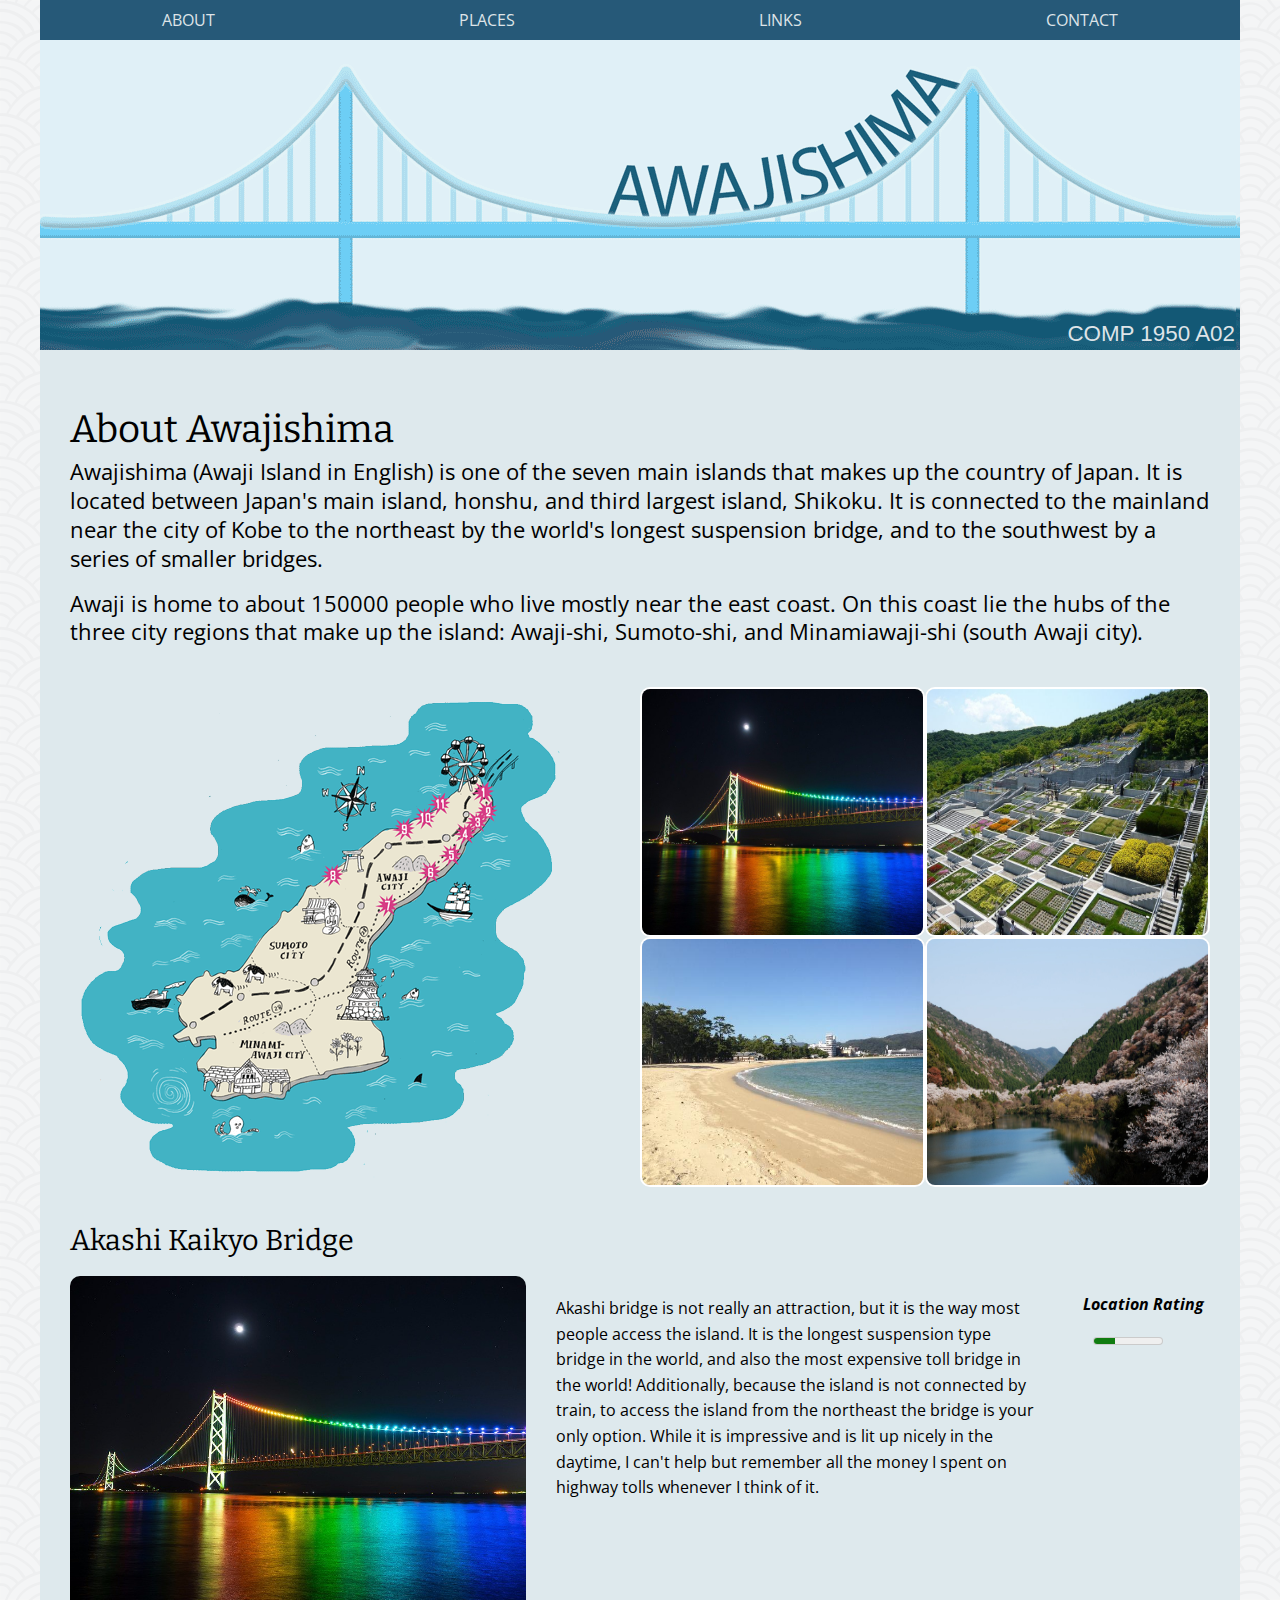
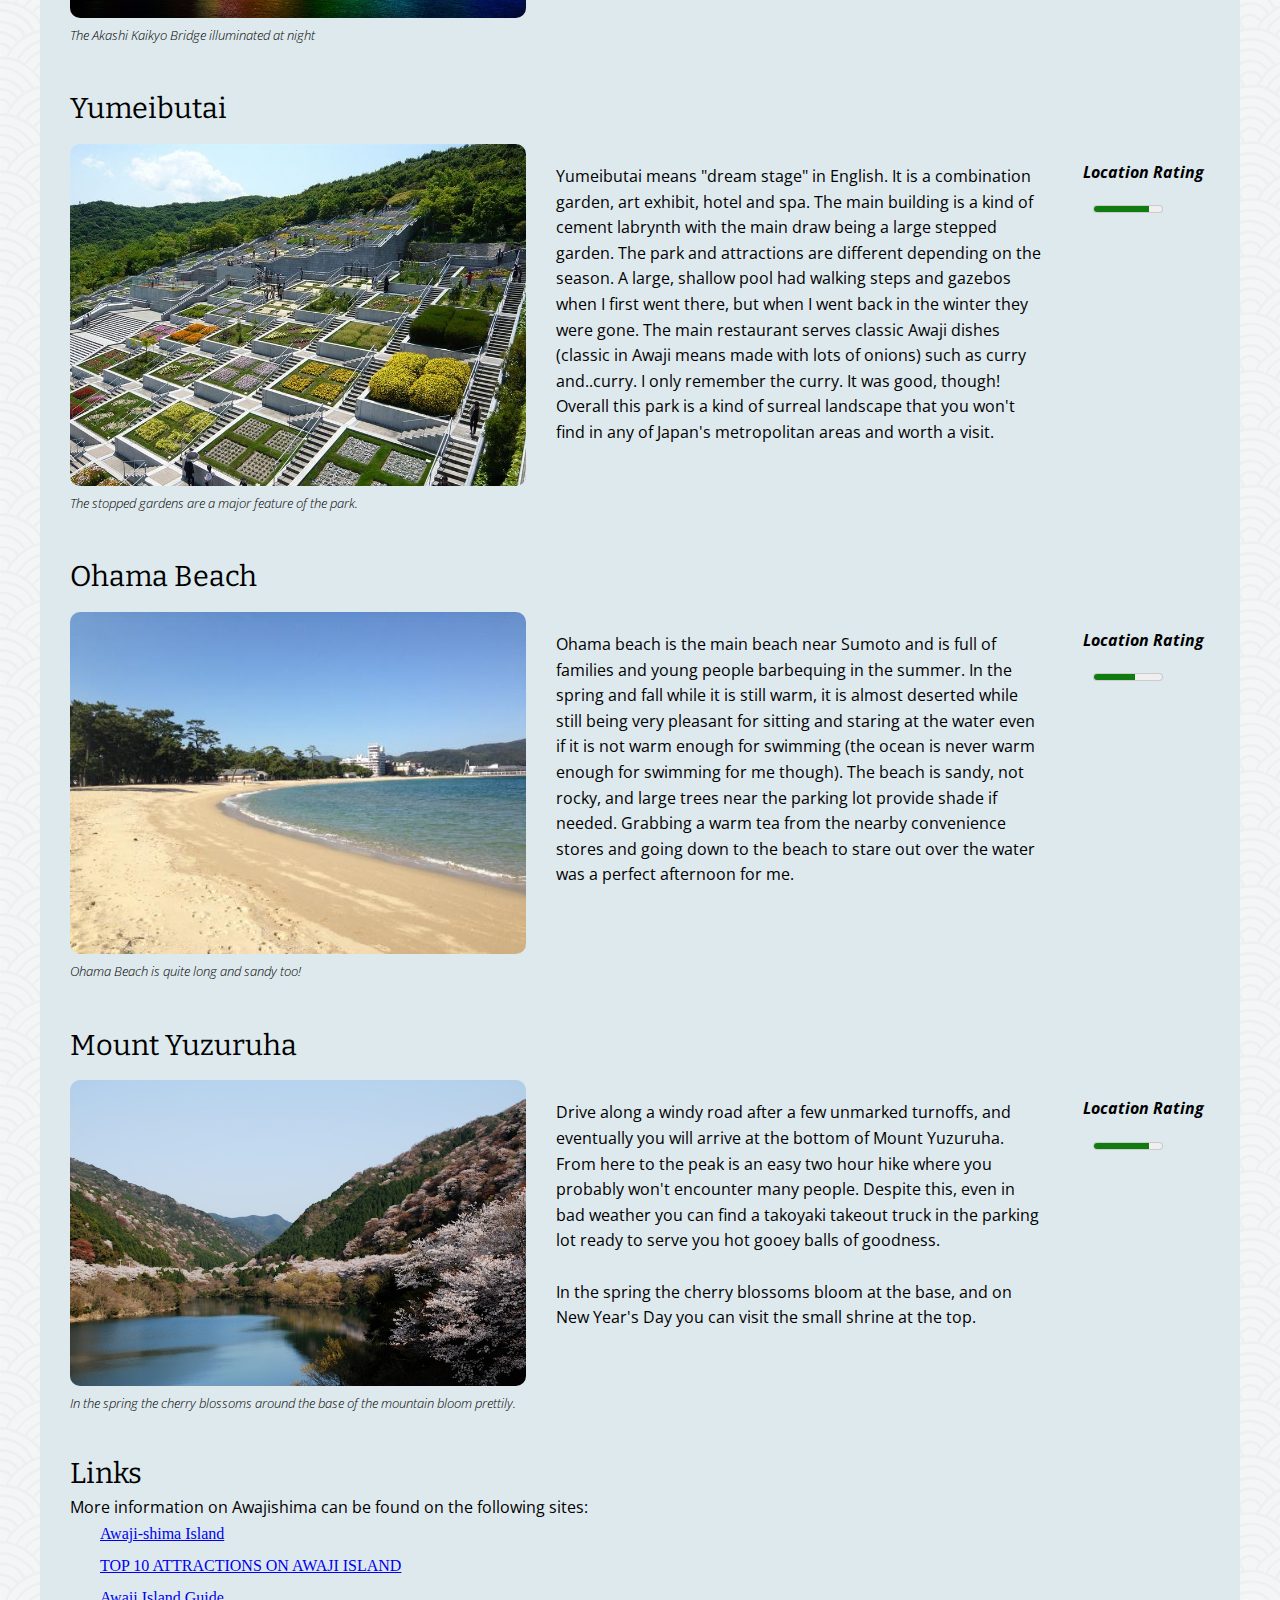
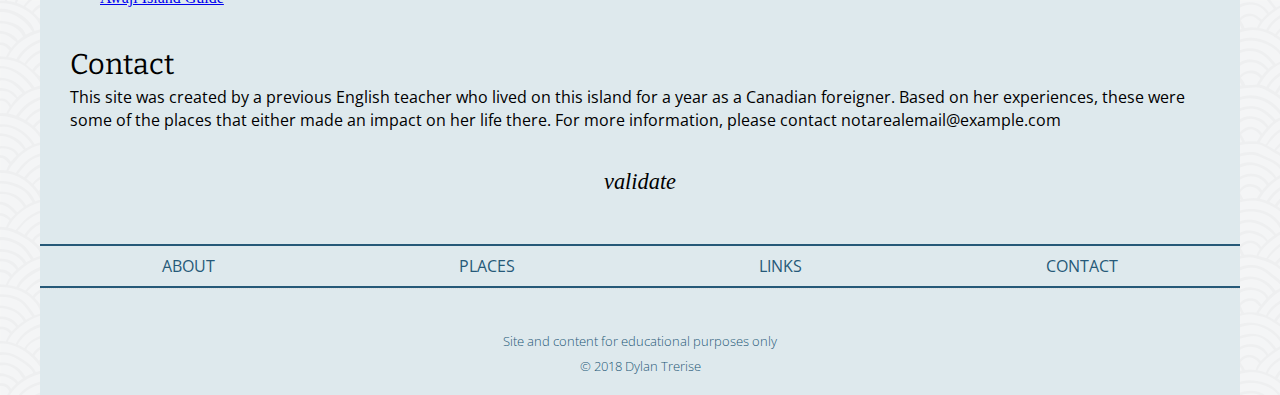
<file: a02/index.html>
<!-- 
BCIT COMP 1950 
ASSIGNMENT 1: WEB PAGE FOR ASSIGNMENTS
DYLAN TRERISE - JAN 16 2018 
-->

<!DOCTYPE html>
<html>
  <head>
    <meta charset="utf-8">
    <title>AWAJISHIMA</title>
    <link rel="stylesheet" href="styles/style.css">
    <link rel="stylesheet" href="styles/style_reset.css">
    <link href="https://fonts.googleapis.com/css?family=Bitter:400,700|Open+Sans:300i,400" rel="stylesheet">
  </head>
  <body>
    <header>
      <div class="header-content wrapper">
      	<nav class="top-nav">
      		<ul>
						<li><a href=#about>ABOUT</a></li>
      			<li><a href=#places>PLACES</a></li>
      			<li><a href=#links>LINKS</a></li>
      			<li><a href=#contact>CONTACT</a></li>
      		</ul>
      	</nav>
        <div class="title-text">
					<h1>COMP 1950 A02</h1>
        </div>
      </div>
    </header>
    	
    <main class="wrapper">
      <section id="about">
      	<h2>About Awajishima</h2>
      	<p>Awajishima (Awaji Island in English) is one of the seven main islands that makes up the country of Japan. It is located between Japan's main island, honshu, and third largest island, Shikoku. It is connected to the mainland near the city of Kobe to the northeast by the world's longest suspension bridge, and to the southwest by a series of smaller bridges.</p><br>
      	<p>Awaji is home to about 150000 people who live mostly near the east coast. On this coast lie the hubs of the three city regions that make up the island: Awaji-shi, Sumoto-shi, and Minamiawaji-shi (south Awaji city). </p>
      </section>
      <section id="places-on-map">
      	<div class="map-links">
      		<img src="images/awaji_map.png" alt="">
      	</div>
      	<div class="map-links map-places">
      		<img src="images/akashi_bridge.jpg" alt="Akashi Kaikyo Bridge Image">
      		<img src="images/yumeibutai.jpg" alt="Yumebutai Image">
      		<img src="images/ohama_beach.jpg" alt="Ohama Beach Photo">
      		<img src="images/yuzuruha2.jpg" alt="Dam water of Mount Yuzuruha">
      	</div>
      </section>
      
      <section id="places">
      	<article id="akashi-bridge">
      		<h3>Akashi Kaikyo Bridge</h3>
      		<div class="article-container">
						<figure>
							<img src="images/akashi_bridge.jpg" alt="Akashi Kaikyo Bridge Image">
							<figcaption>
								The Akashi Kaikyo Bridge illuminated at night
							</figcaption>
						</figure>
						<p>Akashi bridge is not really an attraction, but it is the way most people access the island. It is the longest suspension type bridge in the world, and also the most expensive toll bridge in the world! Additionally, because the island is not connected by train, to access the island from the northeast the bridge is your only option. While it is impressive and is lit up nicely in the daytime, I can't help but remember all the money I spent on highway tolls whenever I think of it.</p>
						<aside class="score">
							<h4>Location Rating</h4>
							<meter value="3" min="0" max="10">3 out of 10</meter><br>
						</aside>
      		</div>
      	</article>
      	
      	<article id="yumeibutai">
      		<h3>Yumeibutai</h3>
      		<div class="article-container">
						<figure>
							<img src="images/yumeibutai.jpg" alt="Yumebutai Image">
							<figcaption>
								The stopped gardens are a major feature of the park.
							</figcaption>
						</figure>
						<p>Yumeibutai means "dream stage" in English. It is a combination garden, art exhibit, hotel and spa. The main building is a kind of cement labrynth with the main draw being a large stepped garden. The park and attractions are different depending on the season. A large, shallow pool had walking steps and gazebos when I first went there, but when I went back in the winter they were gone. The main restaurant serves classic Awaji dishes (classic in Awaji means made with lots of onions) such as curry and..curry. I only remember the curry. It was good, though! Overall this park is a kind of surreal landscape that you won't find in any of Japan's metropolitan areas and worth a visit.</p>
						<aside class="score">
							<h4>Location Rating</h4>
							<meter value="8" min="0" max="10">8 out of 10</meter><br>
						</aside>
					</div>
      	</article>
      	
      	<article id="ohama-beach">
      		<h3>Ohama Beach</h3>
      		<div class="article-container">
						<figure>
							<img src="images/ohama_beach.jpg" alt="Ohama Beach Photo">
							<figcaption>
								Ohama Beach is quite long and sandy too!
							</figcaption>
						</figure>
						<p>Ohama beach is the main beach near Sumoto and is full of families and young people barbequing in the summer. In the spring and fall while it is still warm, it is almost deserted while still being very pleasant for sitting and staring at the water even if it is not warm enough for swimming (the ocean is never warm enough for swimming for me though). The beach is sandy, not rocky, and large trees near the parking lot provide shade if needed. Grabbing a warm tea from the nearby convenience stores and going down to the beach to stare out over the water was a perfect afternoon for me.</p>
						<aside class="score">
							<h4>Location Rating</h4>
							<meter value="6" min="0" max="10">8 out of 10</meter><br>
						</aside>
					</div>
      	</article>
      	
      	<article id="mt-yuzuruha">
      		<h3>Mount Yuzuruha</h3>
      		<div class="article-container">
						<figure>
							<img src="images/yuzuruha2.jpg" alt="Dam water of Mount Yuzuruha">
							<figcaption>
								In the spring the cherry blossoms around the base of the mountain bloom prettily.
							</figcaption>
						</figure>
						<p>Drive along a windy road after a few unmarked turnoffs, and eventually you will arrive at the bottom of Mount Yuzuruha. From here to the peak is an easy two hour hike where you probably won't encounter many people. Despite this, even in bad weather you can find a takoyaki takeout truck in the parking lot ready to serve you hot gooey balls of goodness. <br><br>In the spring the cherry blossoms bloom at the base, and on New Year's Day you can visit the small shrine at the top. </p>
						<aside class="score">
							<h4>Location Rating</h4>
							<meter value="8" min="0" max="10">8 out of 10</meter><br>
						</aside>
					</div>
      	</article>
      </section>
      
      <section id="links" class="section-title">
      	<h1>Links</h1>
      	<p>More information on Awajishima can be found on the following sites:</p>
      	<ul>
      		<li><a href="https://www.jnto.go.jp/eng/regional/hyogo/awajishima.html" target="_blank">Awaji-shima Island</a></li>
      		<li><a href="https://awalkinjapan.wordpress.com/2013/10/14/top-10-things-to-do-on-awaji-island/" target="_blank">TOP 10 ATTRACTIONS ON AWAJI ISLAND</a></li>
      		<li><a href="https://www.japanvisitor.com/japan-city-guides/awaji-island-guide" target="_blank">Awaji Island Guide</a></li>
      	</ul>
      </section>
      
      <section id="contact" class="section-title">
      	<h1>Contact</h1>
      	<p>This site was created by a previous English teacher who lived on this island for a year as a Canadian foreigner. Based on her experiences, these were some of the places that either made an impact on her life there. For more information, please contact notarealemail@example.com</p>
      </section>
      
      <div class="validate">
				<a href="http://validator.w3.org/check?uri=referer">validate</a>
      </div>
      
    </main>
    
    <nav class="btm-nav wrapper">
			<ul>
				<li><a href=#about>ABOUT</a></li>
				<li><a href=#places>PLACES</a></li>
				<li><a href=#links>LINKS</a></li>
				<li><a href=#contact>CONTACT</a></li>
			</ul>
		</nav>
    	
    <footer>
      <div class="footer wrapper bgd-color">
        <p>Site and content for educational purposes only</p>
        <p>&copy 2018 Dylan Trerise</p>
      </div>
    </footer>
      
  </body>
    
</html>
</file>
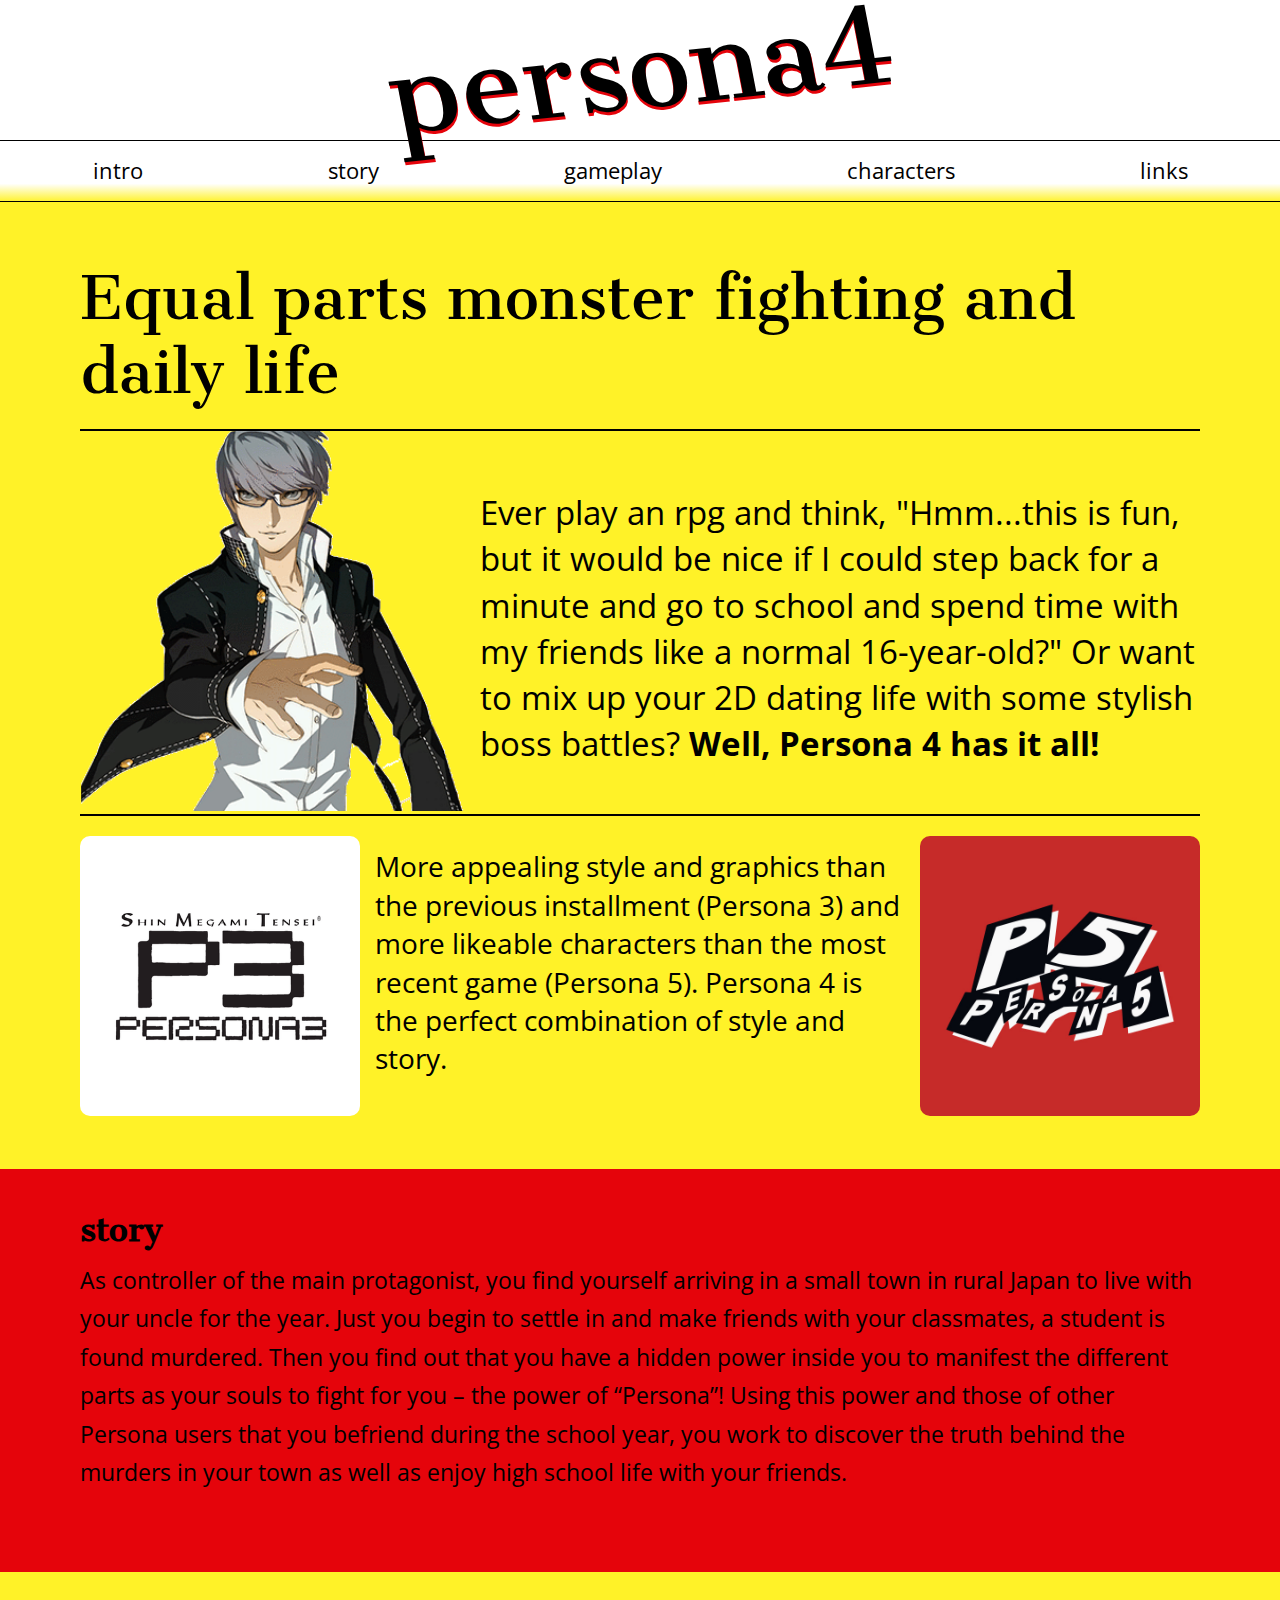
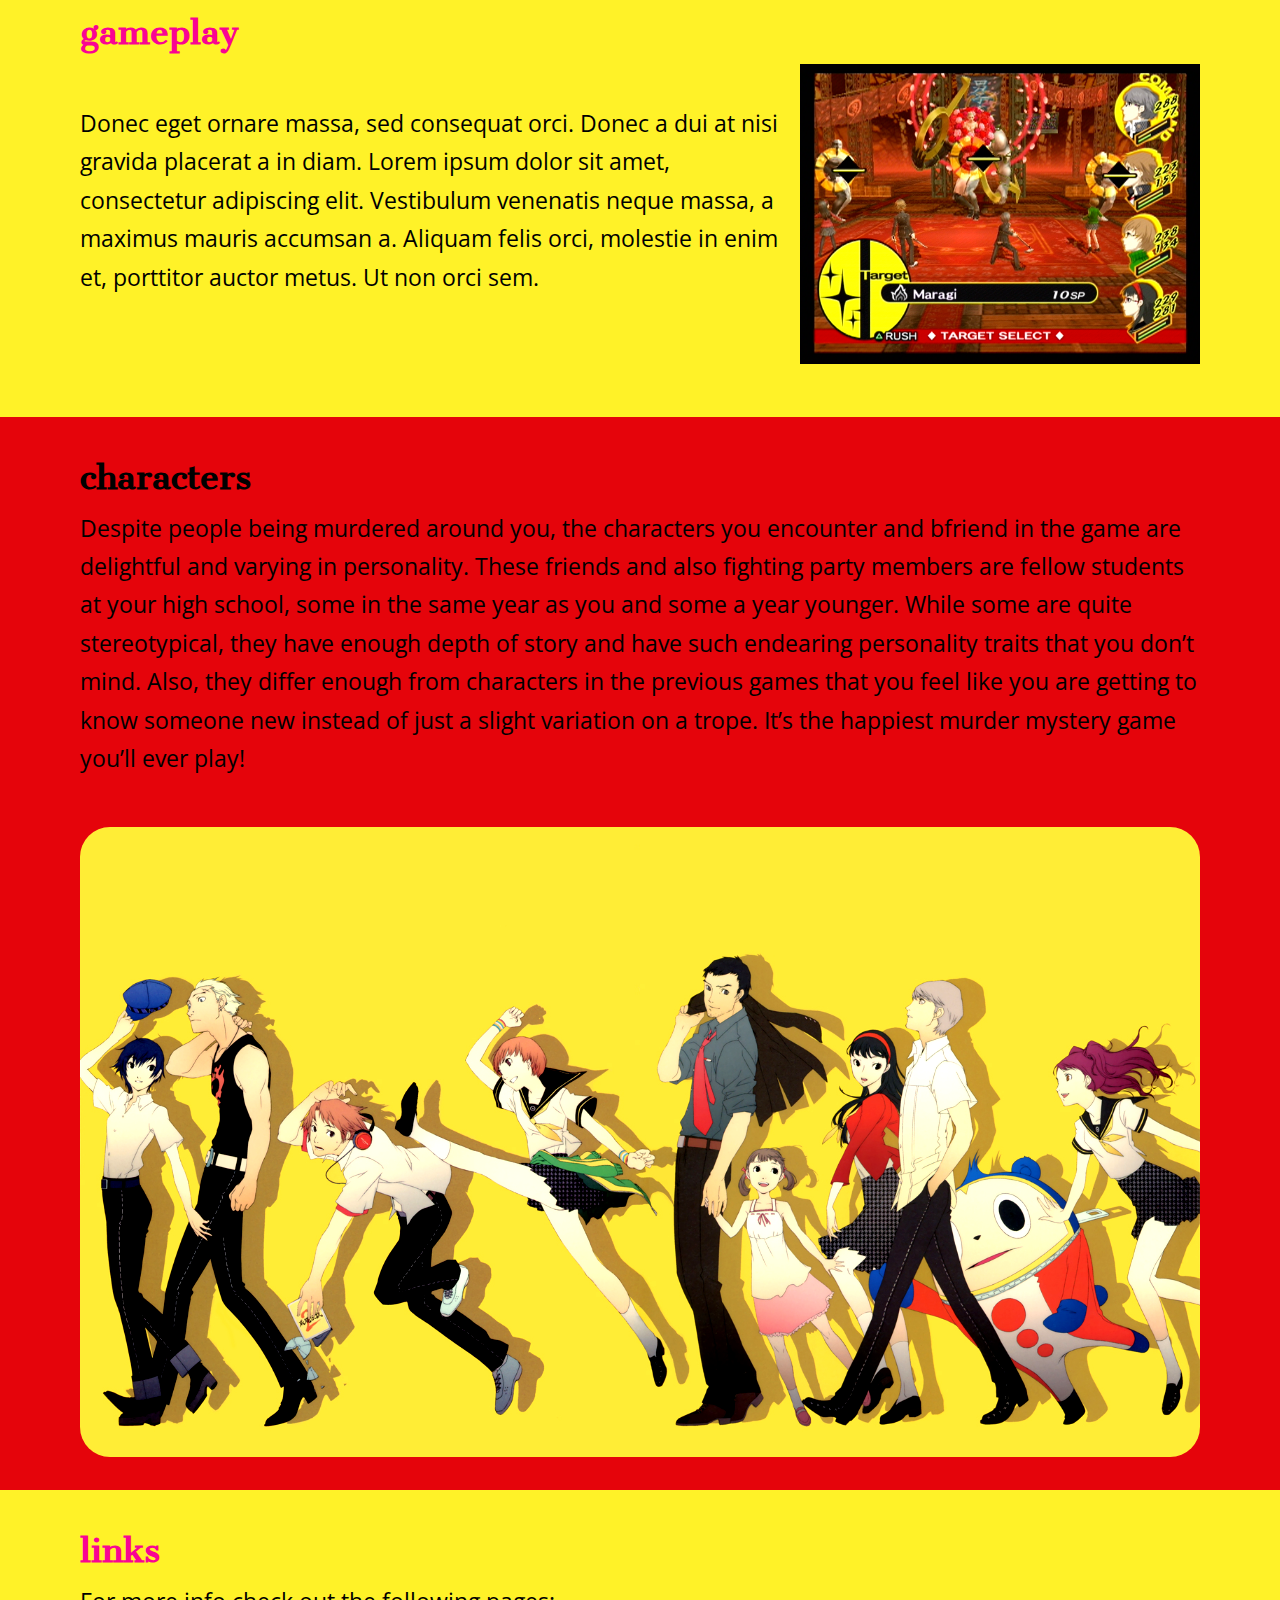
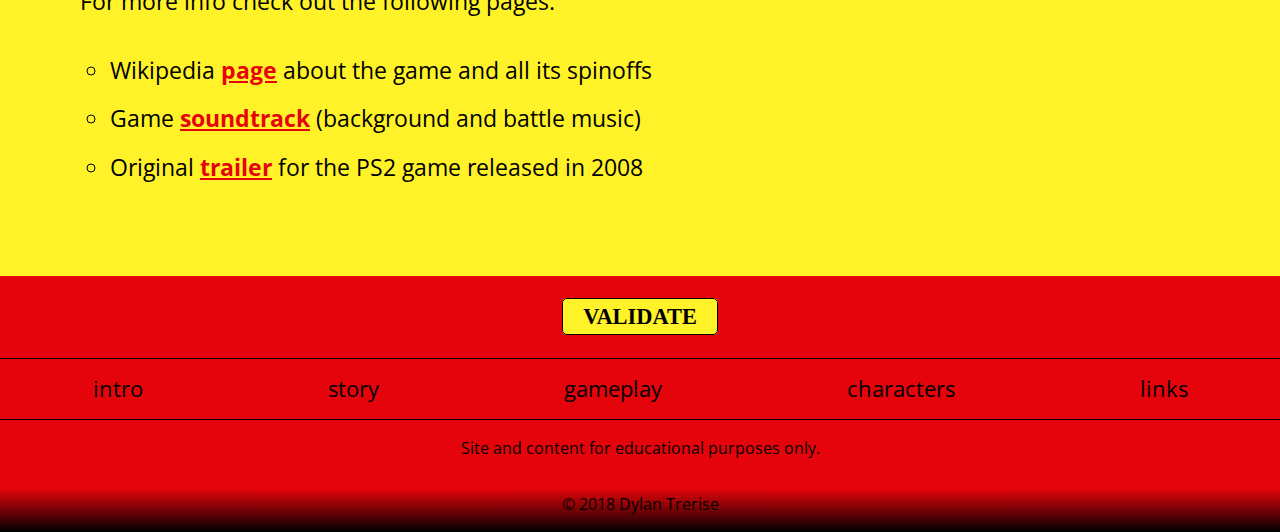
<file: a05/index.html>
<!-- 
BCIT COMP 1950
ASSIGNMENT 5: RESPONSIVE LAYOUT
DYLAN TRERISE - FEB 22 2018
-->

<!DOCTYPE html>
<html>
  <head>
    <meta charset="utf-8">
    <meta name="viewport" content="initial-scale=1.0, width=device-width" />
    <title>You should play Persona 4!</title>
    <link rel="stylesheet" href="styles/style_reset.css" media ="all">
    <link rel="stylesheet" href="styles/style.css">
    <link rel='shortcut icon' type='image/x-icon' href="images/favicon.ico" />
  </head>
  <body>
    <header>
    	<div>
				
          <div class="title-text">
              <h1>persona4</h1>
          </div>
				
    	</div>
    	<nav class="top-nav">
            <ul>
                <li><a href="#intro">intro</a></li>
                <li><a href="#story">story</a></li>
                <li><a href="#gameplay">gameplay</a></li>
                <li><a href="#characters">characters</a></li>
                <li><a href="#links">links</a></li>
            </ul>
    	</nav>
    </header>
    
    <main>
      
      <section id="intro">
        <div class="wrapper">
         <h1>Equal parts monster fighting and daily life</h1>
         <div class="row">
          
          
            <figure>
                    <img src="images/yu_only.png" alt = "main character image">
            </figure>

            <p>Ever play an rpg and think, "Hmm...this is fun, but it would be nice if I could step back for a minute and go to school and spend time with my friends like a normal 16-year-old?" Or want to mix up your 2D dating life with some stylish boss battles? <strong>Well, Persona 4 has it all!</strong></p>

          
        </div>
        <div class="row row2">
          <figure>
              <img src="images/p3_logo_small.png" alt = "main character image">
          </figure>
          <p>More appealing style and graphics than the previous installment (Persona 3) and more likeable characters than the most recent game (Persona 5). Persona 4 is the perfect combination of style and story.</p>
          <figure>
              <img src="images/p5_logo.jpg" alt = "main character image">
          </figure>
        </div>
        </div>
      </section>
      
      <section id="story">
       <div class="wrapper">
        <h2>story</h2>
        <div class="row">
          <p>As controller of the main protagonist, you find yourself arriving in a small town in rural Japan to live with your uncle for the year. Just you begin to settle in and make friends with your classmates, a student is found murdered. Then you find out that you have a hidden power inside you to manifest the different parts as your souls to fight for you – the power of “Persona”! Using this power and those of other Persona users that you befriend during the school year, you work to discover the truth behind the murders in your town as well as enjoy high school life with your friends.</p>
        </div>
        </div>
      </section>
      
      <section id="gameplay">
       <div class="wrapper">
          <h2>gameplay</h2>
          <div class="row">
            <p>Donec eget ornare massa, sed consequat orci. Donec a dui at nisi gravida placerat a in diam. Lorem ipsum dolor sit amet, consectetur adipiscing elit. Vestibulum venenatis neque massa, a maximus mauris accumsan a. Aliquam felis orci, molestie in enim et, porttitor auctor metus. Ut non orci sem.</p>
            <figure>
              <img src="images/gameplay.png" alt = "gameplay battle example image" >
            </figure>
          </div>
          
        </div>
      </section>
      
      <section id="characters">
         <div class="wrapper">
          <h2>characters</h2>
          <div class="row">
            <p>Despite people being murdered around you, the characters you encounter and bfriend in the game are delightful and varying in personality. These friends and also fighting party members are fellow students at your high school, some in the same year as you and some a year younger. While some are quite stereotypical, they have enough depth of story and have such endearing personality traits that you don’t mind. Also, they differ enough from characters in the previous games that you feel like you are getting to know someone new instead of just a slight variation on a trope. It’s the happiest murder mystery game you’ll ever play!</p>
          </div>
          <figure>
              <img src="images/chars.jpg" alt = "characters image" class="highcontrast">
          </figure>
        </div>
      </section>
      
      <section id="links">
         <div class="wrapper">
          <h2>links</h2>
            <p>For more info check out the following pages:</p>
            <ul>
                <li>Wikipedia <a href="https://en.wikipedia.org/wiki/Shin_Megami_Tensei:_Persona_4">page</a> about the game and all its spinoffs</li>
                <li>Game <a href="https://www.youtube.com/watch?v=MLagwb_Yerw">soundtrack</a> (background and battle music)</li>
                <li>Original <a href="https://www.youtube.com/watch?v=S6_rl_ldcj4">trailer</a> for the PS2 game released in 2008</li>
              </ul>
            </div>
      </section>
      <section class="validate">
    		<a href="http://validator.w3.org/check?uri=referer">VALIDATE</a>
    	</section>
      
    </main>
   
    
    
    <footer >
    	<nav class="btm-nav">
			<ul>
              <li><a href="#intro">intro</a></li>
                <li><a href="#story">story</a></li>
                <li><a href="#gameplay">gameplay</a></li>
                <li><a href="#characters">characters</a></li>
                <li><a href="#links">links</a></li>
            </ul>
    	</nav>
			<p>Site and content for educational purposes only.</p>
			<p>&copy; 2018 Dylan Trerise</p>
    </footer>
  </body>
    
</html>
</file>
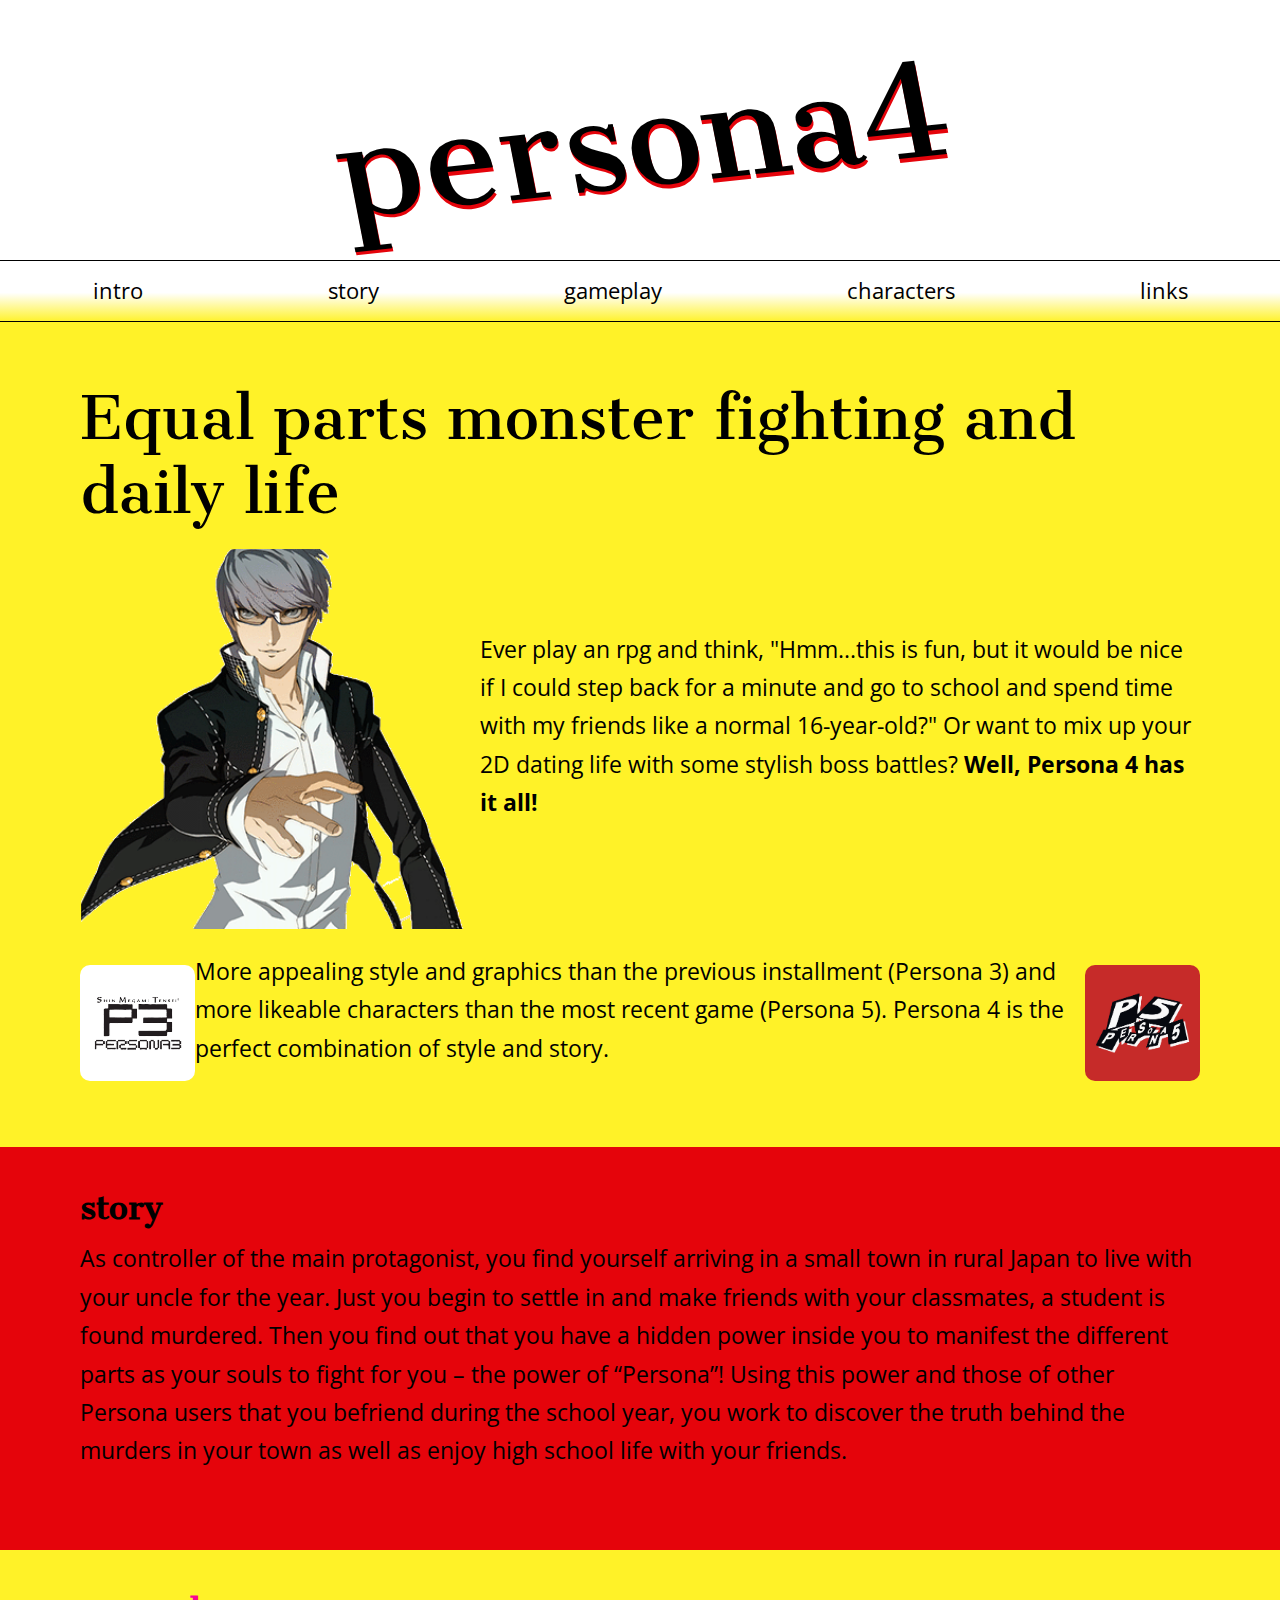
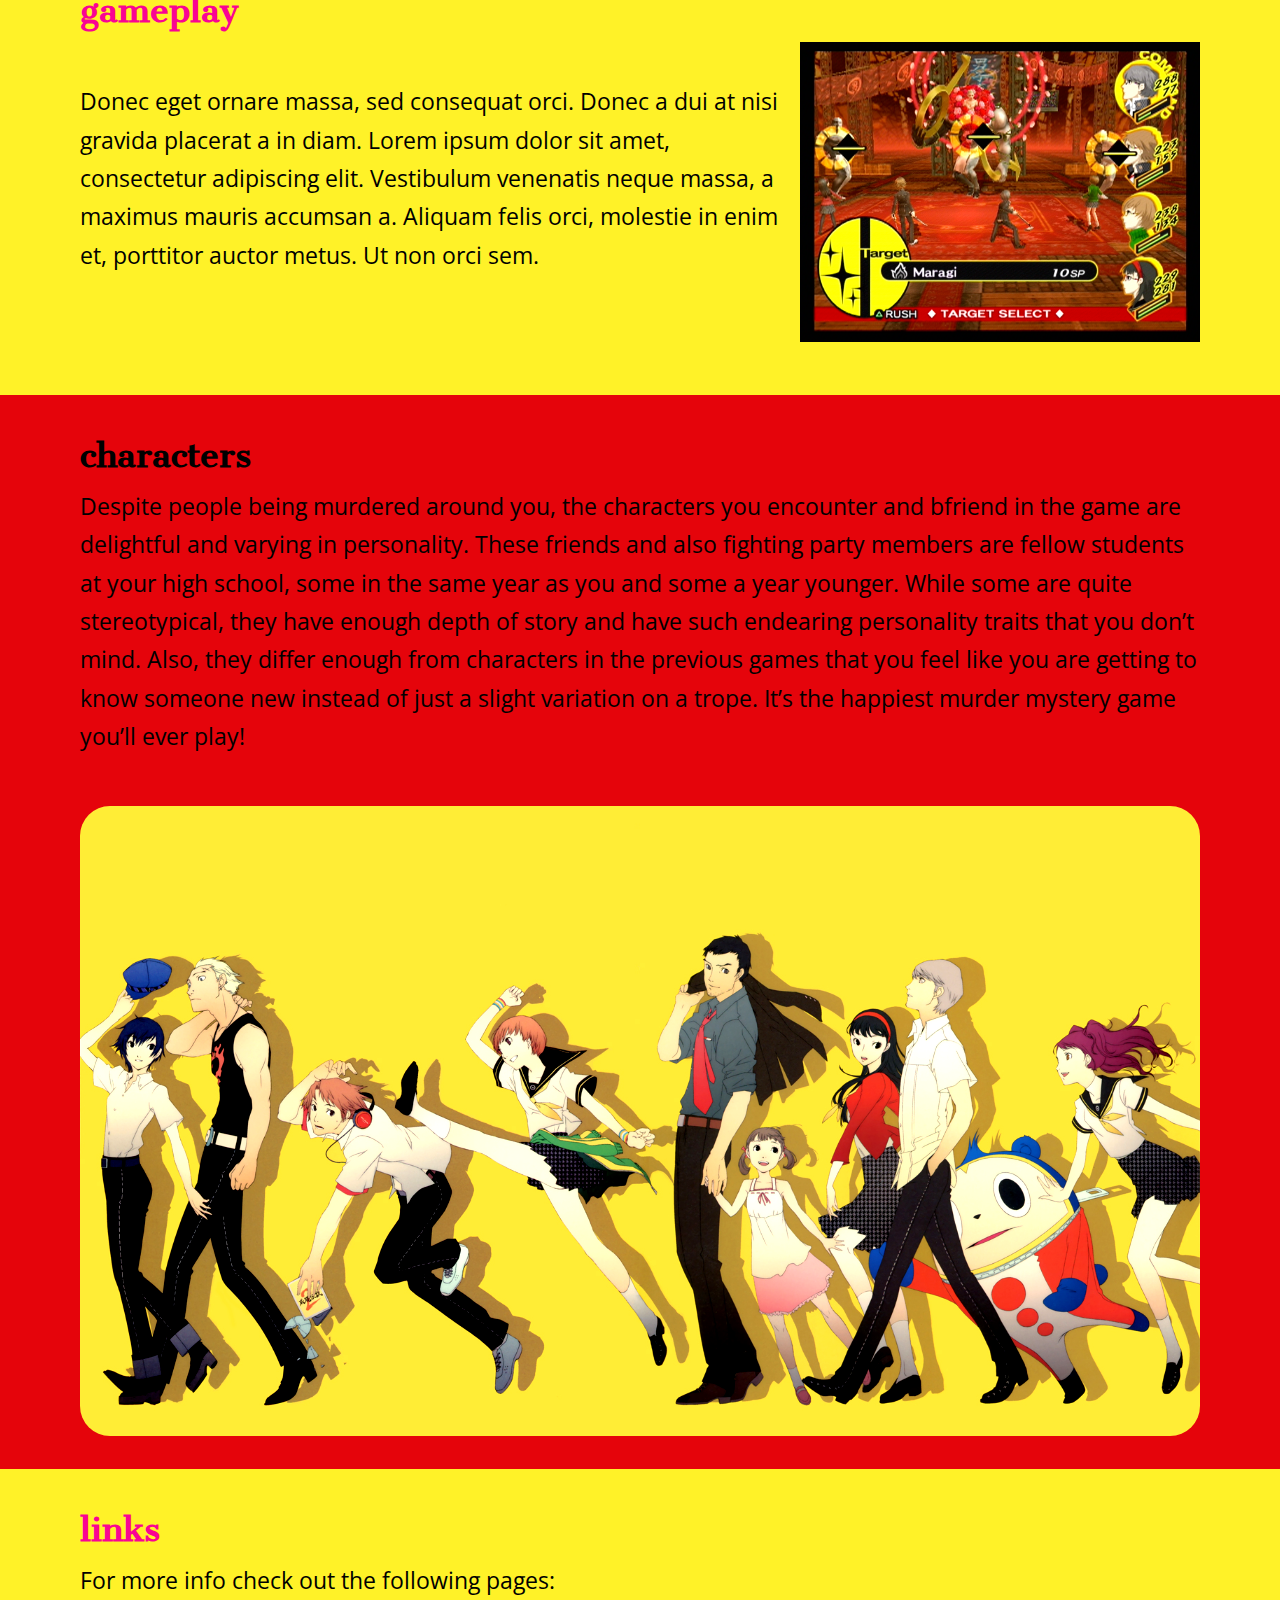
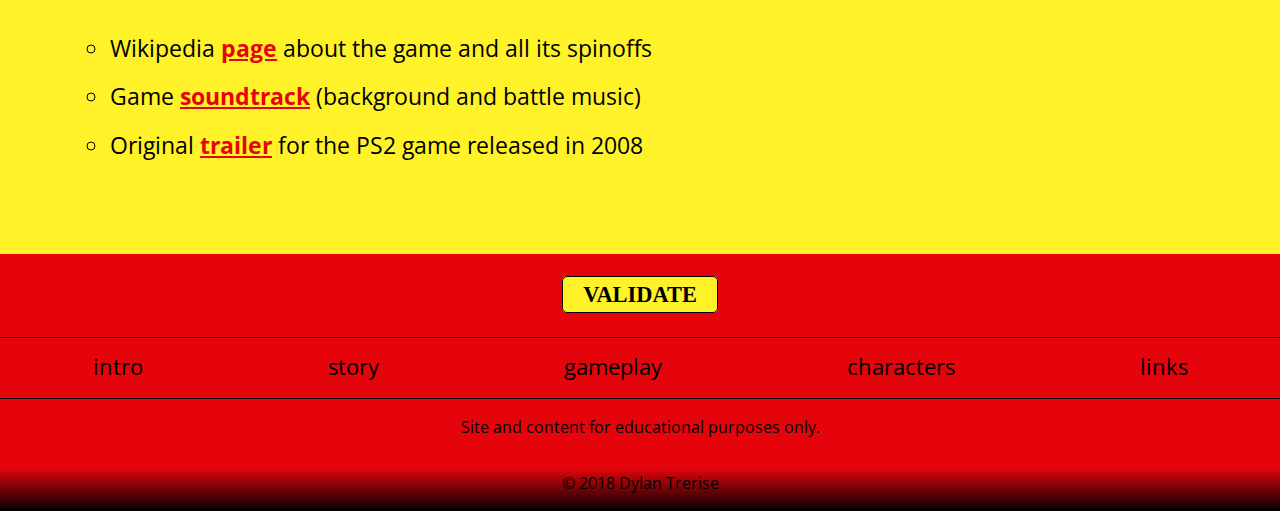
<file: a06/index.html>
<!-- 
BCIT COMP 1950
ASSIGNMENT 6: JQUERY
DYLAN TRERISE - FEB 28 2018


PLUGINS USED:
1) SCROLLERAMA

  Description: Adds animation effects to elements as the user scrolls, which can be of different duration and start/end values
  
  Use on page: to animate main title

  source: http://johnpolacek.github.io/scrollorama/
  
  Additional help implementing was from the following site: http://www.instantshift.com/2012/09/03/creating-cool-scrolly-stuff-with-scrollorama/
  
2) Sliphover
  
  Description: Slips overlays over images which enter in the same direction that the cursor enters the image, and can also display captions
  
  Use on page: to create a slipover caption on character image

  source: http://wayou.github.io/SlipHover//
  
  Additional help implementing was from the documentation for the plugin and also the demos provided in the plugin download: http://wayou.github.io/SlipHover/#quick-start
  http://wayou.github.io/SlipHover/#demo

-->

<!DOCTYPE html>
<html>
  <head>
    <meta charset="utf-8">
    <meta name="viewport" content="initial-scale=1.0, width=device-width" />
    <title>You should play Persona 4!</title>
    <link rel="stylesheet" href="styles/style_reset.css" media ="all">
    <link rel="stylesheet" href="styles/style.css">
    <link rel='shortcut icon' type='image/x-icon' href="images/favicon.ico" />
    
    <!-- load the required jQUery library -->
		<script src="js/jquery-1.7.1.min.js"></script>
    <!-- load scrollorama plugin -->
    <script src="js/jquery.scrollorama.js"></script>
    <!-- load sliphover plugin -->
    <script src="js/jquery.sliphover.min.js"></script>
	
	
  </head>
  <body>
    <header>
    	<div>
				
          <div class="title-text scrollblock">
              <h1 id="title-text">persona4</h1>
          </div>
				
    	</div>
    	<nav class="top-nav">
            <ul>
                <li><a href="#intro">intro</a></li>
                <li><a href="#story">story</a></li>
                <li><a href="#gameplay" >gameplay</a></li>
                <li><a href="#characters">characters</a></li>
                <li><a href="#links">links</a></li>
            </ul>
    	</nav>
    </header>
    
    <main>
      
      <section id="intro color_container" class="scrollblock">
        <div class="wrapper">
         <h1 id="text_animate_1">Equal parts monster fighting and daily life</h1>
         <div class="row" id="container">
            <figure>
							<a href="#"><img src="images/yu_only.png" title="the game's main character"  alt = "main character image"></a>
            </figure>

            <p>Ever play an rpg and think, "Hmm...this is fun, but it would be nice if I could step back for a minute and go to school and spend time with my friends like a normal 16-year-old?" Or want to mix up your 2D dating life with some stylish boss battles? <strong>Well, Persona 4 has it all!</strong></p>

          
        </div>
        <div class="row row2">
          <figure>
              <a href="#"><img src="images/p3_logo_small.png" title="Persona 3" alt = "Persona 3 Logo"></a>
          </figure>
          <p>More appealing style and graphics than the previous installment (Persona 3) and more likeable characters than the most recent game (Persona 5). Persona 4 is the perfect combination of style and story.</p>
          <figure>
              <a href="#"><img src="images/p5_logo.jpg" title="Persona 5" alt = "persona 5 logo"></a>
          </figure>
        </div>
        </div>
      </section>
      
      <section id="story">
       <div class="wrapper">
        <h2>story</h2>
        <div class="row">
          <p>As controller of the main protagonist, you find yourself arriving in a small town in rural Japan to live with your uncle for the year. Just you begin to settle in and make friends with your classmates, a student is found murdered. Then you find out that you have a hidden power inside you to manifest the different parts as your souls to fight for you – the power of “Persona”! Using this power and those of other Persona users that you befriend during the school year, you work to discover the truth behind the murders in your town as well as enjoy high school life with your friends.</p>
        </div>
        </div>
      </section>
      
      <section id="gameplay">
       <div class="wrapper">
          <h2>gameplay</h2>
          <div class="row" id="container">
            <p>Donec eget ornare massa, sed consequat orci. Donec a dui at nisi gravida placerat a in diam. Lorem ipsum dolor sit amet, consectetur adipiscing elit. Vestibulum venenatis neque massa, a maximus mauris accumsan a. Aliquam felis orci, molestie in enim et, porttitor auctor metus. Ut non orci sem.</p>
            <figure>
              <img src="images/gameplay.png" alt = "gameplay battle example image" >
            </figure>
          </div>
          
        </div>
      </section>
      
      <section id="characters">
         <div class="wrapper">
          <h2>characters</h2>
          <div class="row">
            <p>Despite people being murdered around you, the characters you encounter and bfriend in the game are delightful and varying in personality. These friends and also fighting party members are fellow students at your high school, some in the same year as you and some a year younger. While some are quite stereotypical, they have enough depth of story and have such endearing personality traits that you don’t mind. Also, they differ enough from characters in the previous games that you feel like you are getting to know someone new instead of just a slight variation on a trope. It’s the happiest murder mystery game you’ll ever play!</p>
          </div>
          <figure>
              <img src="images/chars.jpg" title="The game's main characters" alt = "characters image" class="highcontrast">
          </figure>
        </div>
      </section>
      
      <section id="links">
         <div class="wrapper">
          <h2>links</h2>
            <p>For more info check out the following pages:</p>
            <ul>
                <li>Wikipedia <a href="https://en.wikipedia.org/wiki/Shin_Megami_Tensei:_Persona_4">page</a> about the game and all its spinoffs</li>
                <li>Game <a href="https://www.youtube.com/watch?v=MLagwb_Yerw">soundtrack</a> (background and battle music)</li>
                <li>Original <a href="https://www.youtube.com/watch?v=S6_rl_ldcj4">trailer</a> for the PS2 game released in 2008</li>
              </ul>
            </div>
      </section>
      <section class="validate">
    		<a href="http://validator.w3.org/check?uri=referer">VALIDATE</a>
    	</section>
      
    </main>
   
    
    
    <footer >
    	<nav class="btm-nav">
			<ul>
              <li><a href="#intro">intro</a></li>
              <li><a href="#story">story</a></li>
              <li><a href="#gameplay">gameplay</a></li>
              <li><a href="#characters">characters</a></li>
              <li><a href="#links">links</a></li>
            </ul>
    	</nav>
			<p>Site and content for educational purposes only.</p>
			<p>&copy; 2018 Dylan Trerise</p>
    </footer>
    
    <script>
            $(document).ready(function() {
			
                // initialize the plugin, pass in the class selector for the sections of content (blocks)
                var scrollorama = $.scrollorama({ blocks:'.scrollblock' });		

                    var title = "#title-text";
                    scrollorama.animate(title ,{ duration: 300, property:'zoom', end:2});
							
							$('#container').sliphover();
								})
							
						;
        </script>
    
  </body>
    
</html>
</file>
<file: a02/styles/style.css>
/* BCIT COMP 1950 */
/* ASSIGNMENT 1: WEB PAGE FOR ASSIGNMENTS */
/* DYLAN TRERISE - JAN 16 2018 */

/* styling for web page from here! */

body {
	background-image: url(../images/seigaiha.png);
}

.wrapper {
	max-width: 1200px;
	margin: 0 auto;
	background-color: #dee9ed;
}

nav a {
	text-decoration: none;
}

header .header-content {
	
}

header .top-nav {
	background-color: #265978;
}

header .top-nav ul{
	display: flex;
	justify-content: space-around;
	align-items: center;
	height: 40px;
	font-family: 'Open Sans', sans-serif;
}

header .top-nav a{
	color: #dee4e8;
}

.header-content {
	/*background-image: url(");*/
	height: 350px;
	position: relative;
	background-image: url(../images/bridge2.png);

}

header .title-text {
	font-size: 1.4rem;
	font-family: Arial, "Helvetica Neue", Helvetica, sans-serif;
	position: absolute;
	right: 5px;
	bottom: 5px;
	color: #dee4e8;
}

main, footer {
	padding: 20px 30px;
}


main h2 {
	font-size: 2.4rem;
	font-family: 'Bitter', serif;
	padding-bottom: 10px;
}

main p {
	font-family: 'Open Sans', sans-serif;
}

#about {
	padding-top: 40px;
}
#about p {
	font-size: 1.4rem;
	line-height: 1.8rem;
}

#places-on-map {
	display: flex;
	padding: 40px 0;
}

.map-links {
	display: flex;
	width: 50%;
	flex-wrap: wrap;
}

.map-places img {
	width: 50%;
	height: 50%;
	border: 2px solid white;
	border-radius: 10px;
}

#places article {
	padding-bottom: 40px;
}

#places h3 {
	font-size: 1.8rem;
	font-family: 'Bitter', serif;
	padding-bottom: 20px
}

#places .article-container {
	display: flex;
}

.article-container figure {
	width: 40%;
}

.article-container p {
	width: 48%;
	padding: 20px 30px;
	line-height: 1.6rem;
}

.article-container aside {
	
}

#places figure img {
	width: 100%;
	height: auto;
	border-radius: 10px;
	border-radius: 10px;
}

figure figcaption {
	font-size: 0.8rem;
	font-style: italic;
	padding: 5px 0 10px 0;
	font-family: 'Open Sans', sans-serif;
	font-weight: 300;
	line-height: 1.2rem;
}

#places aside {
	padding: 20px 0 0 10px;
	font-family: 'Open Sans', sans-serif;
	font-style: oblique;
	font-weight: bold;
}

#places aside h4 {
	padding-bottom: 20px;
}

#places aside meter {
	padding-left: 10px;
}

#links {
	padding-bottom: 40px;
	line-height: 1.4rem;
}

#links h1 {
	font-size: 1.8rem;
	font-family: 'Bitter', serif;
	padding-bottom: 10px;
}

#links ul {
	padding-left: 30px;
	line-height: 2rem;
}

#contact {
	padding-bottom: 40px;
	line-height: 1.4rem;
}

#contact h1 {
	font-size: 1.8rem;
	font-family: 'Bitter', serif;
	padding-bottom: 10px;
}

.validate a {
	text-decoration: none;
	font-family:;
	color: black;
	font-size: 1.4rem;
	font-style: italic;
}

.validate {
	padding-bottom: 30px;
	text-align: center;
}

.btm-nav {
	border-top: 2px solid #265978;
	border-bottom: 2px solid #265978;
}

.btm-nav ul {
	display: flex;
	justify-content: space-around;
	align-items: center;
	height: 40px;
	font-family: 'Open Sans', sans-serif;
}

.btm-nav a {
	color: #265978;
}


.footer {
	text-align: center;
	padding-top: 40px;
	padding-bottom: 15px;
  padding-left: 20px;
  padding-right: 20px;
	font-family: ;
	line-height: 1.6rem;
	font-size: .8rem;
  border-top: 1px dotted rgb(220,220,220);
	font-family: 'Open Sans', sans-serif;
	font-weight: 300;
	color: #265978;
}
</file>
<file: a05/styles/style.css>
/* BCIT COMP 1950 */
/* ASSIGNMENT 5: RESPONSIVE LAYOUT */
/* DYLAN TRERISE - FEB 22 2018 */

/* CSS3 THINGS NOT INCLUDED ON HW5 LIST:
- pseudo-class selectors: first-of-type, nth-of-type(n) used in styling
- use of media queries for specific styles for smaller width screen
- use of rem values for font sizes and line-heights
- use of flexbox


/* styling for web page from here! */

/* color scheme:

- #fff228 GOLDEN YELLOW 
- #fff black
- #000 white
- #e5040b red;
- #f90493 hot pink;
*/

/* import fonts from google fonts */

@import url("https://fonts.googleapis.com/css?family=Cantata+One|Open+Sans");

/* font stacks 

font-family: "Open Sans", "Segoe UI", "Tahoma", sans-serif;
font-family: 'Cantata One', serif;
*/


body {
	
}

.wrapper {
	max-width: 1600px;
	margin: 0 auto;
}



* > a {
	color: inherit;
}

img {
	width: 100%;
	height: auto;
}
.highcontrast {
  filter:contrast(120%);
}

header {
  background: -webkit-linear-gradient(#fff, #fff, #fff, #fff, #fff, #fff,#fff,#fff,#fff,#fff,#fff,#fff228);
  background: -ms-linear-gradient(#fff, #fff, #fff, #fff, #fff, #fff,#fff,#fff,#fff,#fff,#fff,#fff228);
  background: -o-linear-gradient(#fff, #fff, #fff, #fff, #fff, #fff,#fff,#fff,#fff,#fff,#fff,#fff228);
  background: -moz-linear-gradient(#fff, #fff, #fff, #fff, #fff, #fff,#fff,#fff,#fff,#fff,#fff,#fff228);
  
}

header .title-text {
  font-family: 'Cantata One', serif;
  text-align: center;
  height: 140px;
  line-height: 140px;
  font-size: 6.6rem;
  -ms-transform: rotate(-6deg) skewX(5deg); /* IE 9 */
  -webkit-transform: rotate(-6deg) skewX(5deg); /* Safari */
  transform: rotate(-6deg) skewX(5deg);
  text-shadow: 0 3px 0 #e5040b;
}

nav a {
	text-decoration: none;
  font-size: 1.4rem;
  
  /* add transition */
  -moz-transition: 	text-shadow 0.4s ease;
  -ms-transition: 	text-shadow 0.4s ease;
  -o-transition: 	text-shadow 0.4s ease;
  -webkit-transition: 	text-shadow 0.3s ease;
  transition: 		text-shadow 0.4s ease;
}

/* unvisited link */
nav a:link {
    color: #000;
}

/* visited link */
nav a:visited {
   color: #000;
}

/* mouse over link */
nav a:hover {
  color: #000;
  text-shadow: 1px 1px 1px #f90493;
  font-weight: bold;
}

/* selected link */
nav a:active {
    color: #e5040b;
}


.top-nav {
	border-top: 1px solid #000;
	border-bottom: 1px solid #000;
  background-color: ;
}

.top-nav ul {
	display: flex;
	justify-content: space-around;
	align-items: center;
	height: 60px;
	font-family: "Open Sans", "Segoe UI", "Tahoma", sans-serif;
}

.top-nav a {
	color: #000;
}


/* main styles start here */
main {
	margin: 0 auto;
}


main p {
	color: #000;
  font-family: 'Open Sans', sans-serif;
	font-size: 1.8vw;
	line-height: 3vw;
	margin-bottom: 30px;
}

main h1 {
  font-size: 3.6rem;
  line-height: 4.6rem;
  padding: 30px 0 20px 0;
  color: #000;
  font-family: 'Cantata One', serif;
}

h2 {
	font-size: 2rem;
	font-family: 'Cantata One', serif;
	padding: 15px 0;
  color: #f90493;
	font-weight: bold;
}

p > strong {
	font-weight: bold;
}

section {
  padding: 30px 80px;
  margin: 0 auto;
}

section:nth-of-type(2n) {
	background-color: #e5040b;
}

section:nth-of-type(2n) h2{
	color: black;
}

section:nth-of-type(2n+1) {
	background-color: #fff228;
}

.row, row2 {
	display: flex;
	flex-direction: row;
	justify-content: space-between;
	margin-bottom: 20px;
  align-items: center;
}

#intro .row:first-of-type {
  border-top: 2px solid #000;
  border-bottom: 2px solid #000;
}
	
#intro .row:first-of-type p{
  font-size: 2.6vw;
  line-height: 3.6vw;
  width: 66%;
  min-width: 200px;
  padding-top: 40px;
}

#intro .row2 p {
  font-size: 2.2vw;
  line-height: 3vw;
  padding-top: 30px;
  padding: 0 15px;
  width: 50%;
}

.row figure {
	min-width: 400px;
  width: 36%;
}

.row2 figure {
	width: 25%;
	min-width: 100px;
}

.row2 img {
	border-radius: 10px;
}

#links ul {
  padding-left: 30px;
  padding-bottom: 50px;
}

#characters img {
  border-radius: 30px;
}

#links li{
  font-family: "Open Sans", "Segoe UI", "Tahoma", sans-serif;
  font-size: 1.8vw;
	line-height: 3vw;
  list-style: circle;
  padding-bottom: 10px;
}

#links a {
  font-weight: bold;
  color: #e5040b;
}

/* main styles end here */

.validate {
	text-align: center;
}

.validate a {
	text-decoration: none;
	font-family:;
	color: #000;
	font-size: 1.4rem;
	font-weight: bold;
	background-color: #fff228;
	padding: 5px 20px;
	border: 1px solid #000;
	border-radius: 5px;
}

/* footer styles */

footer {
	text-align: center;
	font-family: "Open Sans", "Segoe UI", "Tahoma", sans-serif;
  background: -webkit-linear-gradient(#e5040b, #e5040b, #e5040b, #e5040b, #000);
  background: -ms-linear-gradient(#e5040b, #e5040b, #e5040b, #e5040b, #000);
  background: -o-linear-gradient(#e5040b, #e5040b, #e5040b, #e5040b, #000);
  background: -moz-linear-gradient(#e5040b, #e5040b, #e5040b, #e5040b, #000);
  background: linear-gradient(#e5040b, #e5040b, #e5040b, #e5040b, #000);
}

footer > * {
	padding: 20px 0;
	color: #000;
}

.btm-nav {
	border-top: 1px solid #000;
	border-bottom: 1px solid #000;
}

.btm-nav ul {
	display: flex;
	justify-content: space-around;
	align-items: center;
	height: 20px;
	font-family: 'Open Sans', sans-serif;
}

.btm-nav a {
	color: #000;
}


/*media queries for wider screens */
/*
@media screen and (min-width: 721px) {
  .narrow-nav {display: none;}
	
	.row {
	display: flex;
	flex-direction: row;
	}
	
	#intro figure {
	width: 30%;
	height: auto;
	}

	#intro p {
	width: 45%;
	}
}


@-ms-viewport {
	width:device-width;
}

/*media queries for smaller screens */


@media screen and (max-width: 720px) {
  
  html,body
  {
    width: 100%;
    height: 100%;
    margin: 0px;
    padding: 0px;
    overflow-x: hidden; 
  }
  
  header .title-text{
    font-size: 19vw;
  }
  
  .top-nav ul {
    flex-direction: column;
    height: 160px;
  }
  
  .btm-nav ul {
    flex-direction: column;
    height: 160px;
  }
  
	.row {
      flex-direction: column;
      align-items: center;
	}
	
	h1 {
		text-align: center;
	}
  
  h2 {
    font-size: 7vw;
  }
  
  main p {
	color: #000;
    font-family: 'Open Sans', sans-serif;
	font-size: 4vw;
	line-height: 6vw;
    margin-bottom: 30px;
    min-width: 0;
    }
  section {
    padding: 30px 25px;
    width: 100%;
  }
  
    #intro .row:first-of-type p{
      font-size: 4.8vw;
      line-height: 6.8vw;
      width: 90%;
      min-width: 0;
    }

    #intro .row2 p {
      font-size: 4.4vw;
      line-height: 6.2vw;
      padding-top: 30px;
      width: 70%;
      min-width: 0;
    }

    .row figure {
        width: 70%;
    }
    .row2 figure {
        width: 70%;
    }
  
  #links li{
    font-size: 4vw;
    line-height: 6vw;
  }
  
  .validate a {
	font-size: 4vw;
  }
  
  footer p {
    font-size: 2.8vw;
  }

}


/*media queries for printing */

@media print {
  body, section, main, footer, .wrapper {
    background: none;
    /* floating is not advised for printers */
	float: none;
	
	/* let the printer set margins */
	width: auto;
	margin: 0;
	padding: 0;
	
	/* dont display background colors or images */
	background: none;
  }
  
  h1, h2, h3, h4, h5, h6, span, p, ul, li, a {color: #000;}
  
  header, nav, .validate {display: none;}
  
  h2, h2, h4, h5, h6{ 	page-break-after: avoid;	}
  
  section, article{ 	page-break-before: always;	}
  
  /* add URL info to external links */
  a[href^="http"]:after{
     content: " (URL: " attr(href) ") ";
  }

}
</file>
<file: a06/styles/style.css>
/* BCIT COMP 1950 */
/* ASSIGNMENT 5: RESPONSIVE LAYOUT */
/* DYLAN TRERISE - FEB 22 2018 */

/* CSS3 THINGS NOT INCLUDED ON HW5 LIST:
- pseudo-class selectors: first-of-type, nth-of-type(n) used in styling
- use of media queries for specific styles for smaller width screen
- use of rem values for font sizes and line-heights
- use of flexbox


/* styling for web page from here! */

/* color scheme:

- #fff228 GOLDEN YELLOW 
- #fff black
- #000 white
- #e5040b red;
- #f90493 hot pink;
*/

/* import fonts from google fonts */

@import url("https://fonts.googleapis.com/css?family=Cantata+One|Open+Sans");

/* font stacks 

font-family: "Open Sans", "Segoe UI", "Tahoma", sans-serif;
font-family: 'Cantata One', serif;
*/


body {
	
}

.wrapper {
	max-width: 1600px;
	margin: 0 auto;
}



* > a {
	color: inherit;
}

img {
	width: 100%;
	height: auto;
}
.highcontrast {
  filter:contrast(120%);
}

header {
  background: -webkit-linear-gradient(#fff, #fff, #fff, #fff, #fff, #fff,#fff,#fff,#fff,#fff,#fff,#fff228);
  background: -ms-linear-gradient(#fff, #fff, #fff, #fff, #fff, #fff,#fff,#fff,#fff,#fff,#fff,#fff228);
  background: -o-linear-gradient(#fff, #fff, #fff, #fff, #fff, #fff,#fff,#fff,#fff,#fff,#fff,#fff228);
  background: -moz-linear-gradient(#fff, #fff, #fff, #fff, #fff, #fff,#fff,#fff,#fff,#fff,#fff,#fff228);
  
}

header .title-text {
  font-family: 'Cantata One', serif;
  text-align: center;
  height: 260px;
  line-height: 280px;
  font-size: 6.6rem;
  -ms-transform: rotate(-6deg) skewX(5deg); /* IE 9 */
  -webkit-transform: rotate(-6deg) skewX(5deg); /* Safari */
  transform: rotate(-6deg) skewX(5deg);
  text-shadow: 0 3px 0 #e5040b;
}

nav a {
	text-decoration: none;
  font-size: 1.4rem;
  
  /* add transition */
  -moz-transition: 	text-shadow 0.4s ease;
  -ms-transition: 	text-shadow 0.4s ease;
  -o-transition: 	text-shadow 0.4s ease;
  -webkit-transition: 	text-shadow 0.3s ease;
  transition: 		text-shadow 0.4s ease;
}

/* unvisited link */
nav a:link {
    color: #000;
}

/* visited link */
nav a:visited {
   color: #000;
}

/* mouse over link */
nav a:hover {
  color: #000;
  text-shadow: 1px 1px 1px #f90493;
  font-weight: bold;
}

/* selected link */
nav a:active {
    color: #e5040b;
}


.top-nav {
	border-top: 1px solid #000;
	border-bottom: 1px solid #000;
  background-color: ;
}

.top-nav ul {
	display: flex;
	justify-content: space-around;
	align-items: center;
	height: 60px;
	font-family: "Open Sans", "Segoe UI", "Tahoma", sans-serif;
}

.top-nav a {
	color: #000;
}


/* main styles start here */
main {
	margin: 0 auto;
}


main p {
	color: #000;
  font-family: 'Open Sans', sans-serif;
	font-size: 1.8vw;
	line-height: 3vw;
	margin-bottom: 30px;
}

main h1 {
  font-size: 3.6rem;
  line-height: 4.6rem;
  padding: 30px 0 20px 0;
  color: #000;
  font-family: 'Cantata One', serif;
}

h2 {
	font-size: 2rem;
	font-family: 'Cantata One', serif;
	padding: 15px 0;
  color: #f90493;
	font-weight: bold;
}

p > strong {
	font-weight: bold;
}

section {
  padding: 30px 80px;
  margin: 0 auto;
}

section:nth-of-type(2n) {
	background-color: #e5040b;
}

section:nth-of-type(2n) h2{
	color: black;
}

section:nth-of-type(2n+1) {
	background-color: #fff228;
}

.row, row2 {
	display: flex;
	flex-direction: row;
	justify-content: space-between;
	margin-bottom: 20px;
  align-items: center;
}

#intro .row:first-of-type {
  border-top: 2px solid #000;
  border-bottom: 2px solid #000;
}
	
#intro .row:first-of-type p{
  font-size: 2.6vw;
  line-height: 3.6vw;
  width: 66%;
  min-width: 200px;
  padding-top: 40px;
}

#intro .row2 p {
  font-size: 2.2vw;
  line-height: 3vw;
  padding-top: 30px;
  padding: 0 15px;
  width: 50%;
}

.row figure {
	min-width: 400px;
  width: 36%;
}

.row2 figure {
	width: 25%;
	min-width: 100px;
}

.row2 img {
	border-radius: 10px;
}

#links ul {
  padding-left: 30px;
  padding-bottom: 50px;
}

#characters img {
  border-radius: 30px;
}

#links li{
  font-family: "Open Sans", "Segoe UI", "Tahoma", sans-serif;
  font-size: 1.8vw;
	line-height: 3vw;
  list-style: circle;
  padding-bottom: 10px;
}

#links a {
  font-weight: bold;
  color: #e5040b;
}

/* main styles end here */

.validate {
	text-align: center;
}

.validate a {
	text-decoration: none;
	font-family:;
	color: #000;
	font-size: 1.4rem;
	font-weight: bold;
	background-color: #fff228;
	padding: 5px 20px;
	border: 1px solid #000;
	border-radius: 5px;
}

/* footer styles */

footer {
	text-align: center;
	font-family: "Open Sans", "Segoe UI", "Tahoma", sans-serif;
  background: -webkit-linear-gradient(#e5040b, #e5040b, #e5040b, #e5040b, #000);
  background: -ms-linear-gradient(#e5040b, #e5040b, #e5040b, #e5040b, #000);
  background: -o-linear-gradient(#e5040b, #e5040b, #e5040b, #e5040b, #000);
  background: -moz-linear-gradient(#e5040b, #e5040b, #e5040b, #e5040b, #000);
  background: linear-gradient(#e5040b, #e5040b, #e5040b, #e5040b, #000);
}

footer > * {
	padding: 20px 0;
	color: #000;
}

.btm-nav {
	border-top: 1px solid #000;
	border-bottom: 1px solid #000;
}

.btm-nav ul {
	display: flex;
	justify-content: space-around;
	align-items: center;
	height: 20px;
	font-family: 'Open Sans', sans-serif;
}

.btm-nav a {
	color: #000;
}


/*media queries for wider screens */
/*
@media screen and (min-width: 721px) {
  .narrow-nav {display: none;}
	
	.row {
	display: flex;
	flex-direction: row;
	}
	
	#intro figure {
	width: 30%;
	height: auto;
	}

	#intro p {
	width: 45%;
	}
}


@-ms-viewport {
	width:device-width;
}

/*media queries for smaller screens */


@media screen and (max-width: 720px) {
  
  html,body
  {
    width: 100%;
    height: 100%;
    margin: 0px;
    padding: 0px;
    overflow-x: hidden; 
  }
  
  header .title-text{
    font-size: 19vw;
  }
  
  .top-nav ul {
    flex-direction: column;
    height: 160px;
  }
  
  .btm-nav ul {
    flex-direction: column;
    height: 160px;
  }
  
	.row {
      flex-direction: column;
      align-items: center;
	}
	
	h1 {
		text-align: center;
	}
  
  h2 {
    font-size: 7vw;
  }
  
  main p {
	color: #000;
    font-family: 'Open Sans', sans-serif;
	font-size: 4vw;
	line-height: 6vw;
    margin-bottom: 30px;
    min-width: 0;
    }
  section {
    padding: 30px 25px;
    width: 100%;
  }
  
    #intro .row:first-of-type p{
      font-size: 4.8vw;
      line-height: 6.8vw;
      width: 90%;
      min-width: 0;
    }

    #intro .row2 p {
      font-size: 4.4vw;
      line-height: 6.2vw;
      padding-top: 30px;
      width: 70%;
      min-width: 0;
    }

    .row figure {
        width: 70%;
    }
    .row2 figure {
        width: 70%;
    }
  
  #links li{
    font-size: 4vw;
    line-height: 6vw;
  }
  
  .validate a {
	font-size: 4vw;
  }
  
  footer p {
    font-size: 2.8vw;
  }

}


/*media queries for printing */

@media print {
  body, section, main, footer, .wrapper {
    background: none;
    /* floating is not advised for printers */
	float: none;
	
	/* let the printer set margins */
	width: auto;
	margin: 0;
	padding: 0;
	
	/* dont display background colors or images */
	background: none;
  }
  
  h1, h2, h3, h4, h5, h6, span, p, ul, li, a {color: #000;}
  
  header, nav, .validate {display: none;}
  
  h2, h2, h4, h5, h6{ 	page-break-after: avoid;	}
  
  section, article{ 	page-break-before: always;	}
  
  /* add URL info to external links */
  a[href^="http"]:after{
     content: " (URL: " attr(href) ") ";
  }

}
</file>
